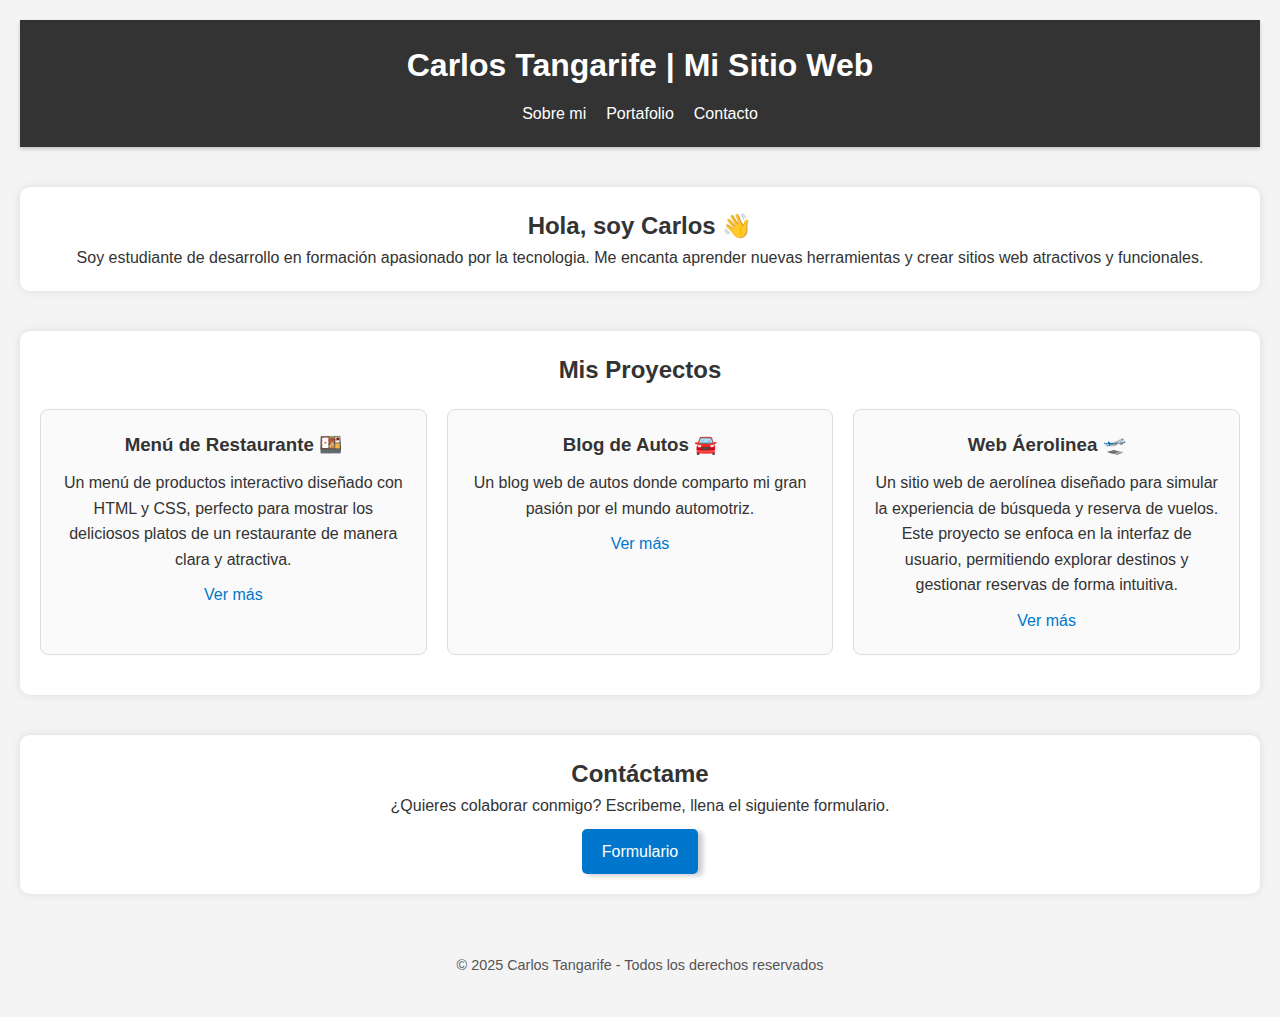
<file: index.html>
<!DOCTYPE html>
<html lang="es">
<head>
    <meta charset="UTF-8">
    <meta name="viewport" content="width=device-width, initial-scale=1.0">
    <meta name="description" content="Portafolio de Carlos Tangarife, desarrollador web en formación.">
    <title>Mi Sitio Web</title>
    <link rel="stylesheet" href="style.css">
</head>
<body>
    
    <!-- Encabezado -->
    <header>
        <h1> Carlos Tangarife | Mi Sitio Web</h1>
        <nav>
            <ul>
                <li><a href="#presentacion">Sobre mi</a></li>
                <li><a href="#portafolio">Portafolio</a></li>
                <li><a href="#contacto">Contacto</a></li>
            </ul>
        </nav>
    </header>
    <!-- Fin Encabezado -->

    <!-- Cuerpo de la pagina en secciones -->
    <main>

        <!-- Sección de presentación -->
        <section id="presentacion">
            <h2>Hola, soy Carlos 👋</h2>
            <p>Soy estudiante de desarrollo en formación apasionado por la tecnologia. Me encanta aprender nuevas herramientas y crear sitios web atractivos y funcionales.</p>
        </section>

        <!-- Seccion del portafolio -->
        <section id="portafolio">
        <h2>Mis Proyectos</h2>

        <!-- Contenedor de las tarjetas -->
        <div class="proyectos">

            <div class="tarjeta">
                <h3>Menú de Restaurante 🍱</h3>
                <p>Un menú de productos interactivo diseñado con HTML y CSS, perfecto para mostrar los deliciosos platos de un restaurante de manera clara y atractiva.</p>
                <a href="../Prueba-Desempeno-M2/Proyecto-1/index.html">Ver más</a>
            </div>

            <div class="tarjeta">
                <h3>Blog de Autos 🚘</h3>
                <p>Un blog web de autos donde comparto mi gran pasión por el mundo automotriz.</p>
                <a href="../Prueba-Desempeno-M2/Proyecto-2/index.html">Ver más</a>
            </div>

            <div class="tarjeta">
                <h3>Web Áerolinea 🛫</h3>
                <p>Un sitio web de aerolínea diseñado para simular la experiencia de búsqueda y reserva de vuelos. Este proyecto se enfoca en la interfaz de usuario, permitiendo explorar destinos y gestionar reservas de forma intuitiva.</p>
                <a href="../Prueba-Desempeno-M2/Proyecto-3/index.html">Ver más</a>
            </div>

        </div>

        </section>

        <!-- Sección de Contacto -->
        <section id="contacto">
            <h2>Contáctame</h2>
            <p>¿Quieres colaborar conmigo? Escribeme, llena el siguiente formulario.</p>
            <div class="contenedor-boton">
                <a href="../Prueba-Desempeno-M2/Pagina-Contacto/index.html" class="boton-contacto">Formulario</a>
            </div>
        </section>
    </main>

    <!-- Pie de Pagina -->
    <footer>
        <p>© 2025 Carlos Tangarife - Todos los derechos reservados</p>
    </footer>

</body>
</html>
</file>
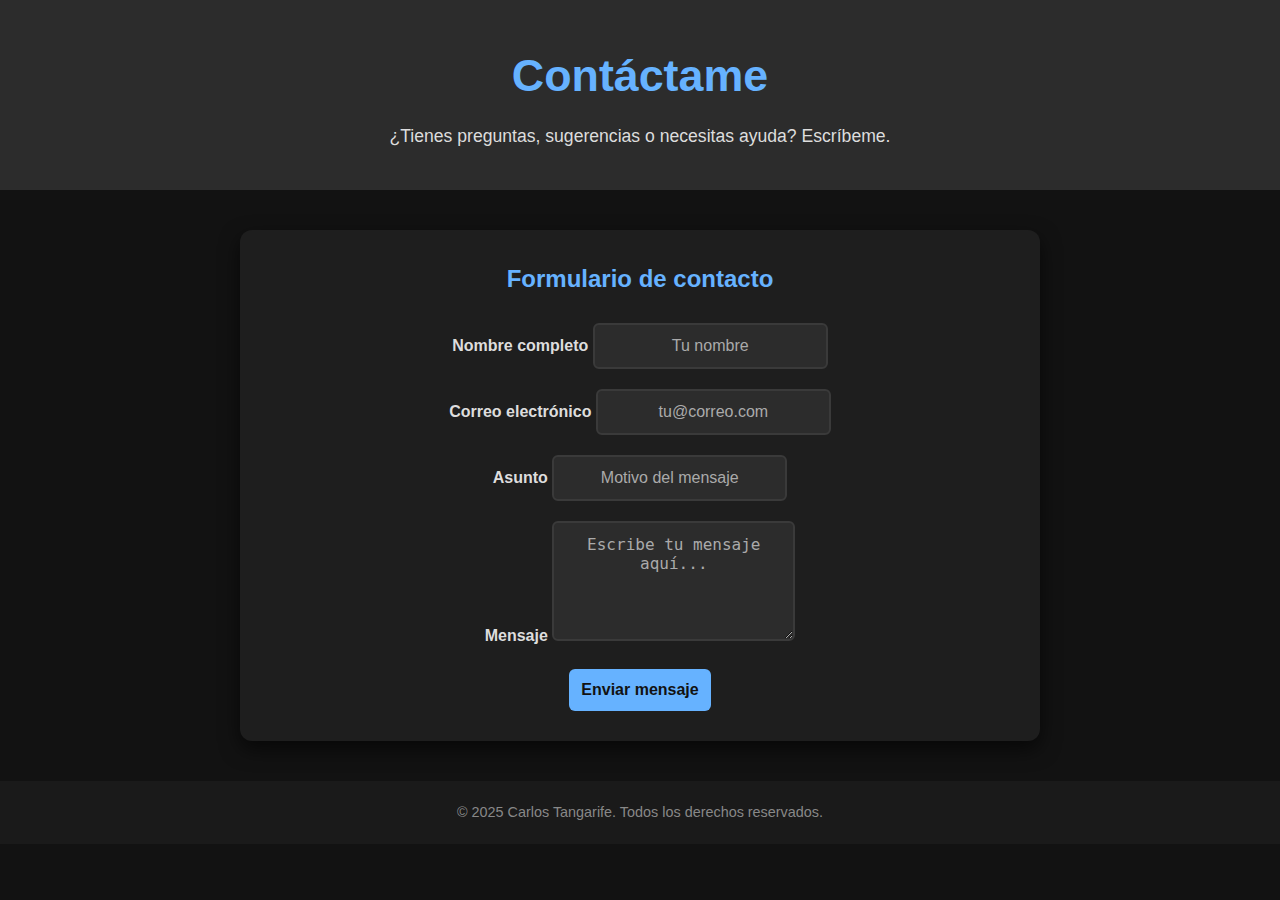
<file: Pagina-Contacto/index.html>
<!DOCTYPE html>
<html lang="es">
<head>
    <meta charset="UTF-8">
    <meta name="viewport" content="width=device-width, initial-scale=1.0">
    <title>Contáctame</title>
    <link rel="stylesheet" href="style.css">
</head>
<body>

    <header>
        <h1>Contáctame</h1>
        <p>¿Tienes preguntas, sugerencias o necesitas ayuda? Escríbeme.</p>
    </header>

    <main>

    <h2>Formulario de contacto</h2>
    <form action="#" method="post">

        <div>
            <label for="nombre">Nombre completo</label>
            <input type="text" id="nombre" name="nombre" placeholder="Tu nombre" required />
        </div>

        <div>
            <label for="email">Correo electrónico</label>
            <input type="email" id="email" name="email" placeholder="tu@correo.com" required />
        </div>

        <div>
            <label for="asunto">Asunto</label>
            <input type="text" id="asunto" name="asunto" placeholder="Motivo del mensaje" required />
        </div>

        <div>
            <label for="mensaje">Mensaje</label>
            <textarea id="mensaje" name="mensaje" placeholder="Escribe tu mensaje aquí..." required></textarea>
        </div>

        <button type="submit">Enviar mensaje</button>

    </form>
    </main>

    <footer>
    <p>&copy; 2025 Carlos Tangarife. Todos los derechos reservados.</p>
    </footer>
</body>
</html>
</file>
<file: style.css>
/* Reglaje Estilos */
*{
    margin: 0;
    padding: 0;
    box-sizing: border-box;    
    /* Quiero que todos mis contenedores no se vean sobrepasados por su contenido, bordes o padding. */
}

h2, h3, p{
    text-align: center;
}

/* Tipografia Web */
body{
    font-family: 'Segoe UI', Tahoma, Geneva, sans-serif;
    line-height: 1.6;
    background-color: #f4f4f4;
    color: #333;
    padding: 20px;
}

/* Encabezado */
header{
    background-color: #333;
    color: white;
    padding: 20px;
    text-align: center;
    box-shadow: 0 2px 4px rgba(0, 0, 0, 0.2);
    /* DezplX - DezplY - Difusión - Color */
}

/* Barra de Navegación */
nav ul{
    list-style: none;
    display: flex;
    justify-content: center;
    gap: 20px;
    margin-top: 10px;
}

nav a{
    color: white;
    text-decoration: none;
    transition: color 0.3 ease;
    /* Le digo a mi navegador que la transición no ocurra de golpe. */
    /* transition: propiedad duración tipo-de-transición; */
}

nav a:hover{
    color: #ff9800;
}

/* Secciones */
main section{
    margin: 40px 0;
    padding: 20px;
    background: white;
    border-radius: 10px;
    box-shadow: 0 0 10px rgba(0,0,0,0.1)
}

/* Portafolio */
.proyectos{
    display: grid;
    grid-template-columns: repeat(auto-fit,minmax(250px, 1fr));
    /* Agregame columnas(Si sobra espacio llena, de minimo y de max) */
    gap: 20px;
    margin-top: 20px;
}

.tarjeta{
    background-color: #fafafa;
    border: 1px solid #ddd;
    padding: 20px;
    border-radius: 8px;
    transition: transform 0.3s ease, box-shadow 0.3s ease;
    text-align: center;
    margin-bottom: 20px;
}

.tarjeta:hover{
    transform: scale(1.03);
    box-shadow: 0 4px 15px rgba(0,0,0,0.15);
}

.tarjeta h3{
    margin-bottom: 10px;
}

.tarjeta a{
    display: inline-block;
    margin-top: 10px;
    color: #0077cc;
    text-decoration: none;
    transition: color 0.3s ease
}

.tarjeta a:hover{
    color: #ff9800;
}

/* Boton de Contacto */
.contenedor-boton{
    display: flex;
    justify-content: center;
    align-items: center;
    margin-top: 10px;
}

.boton-contacto{
    display: inline-block;
    padding: 10px 20px;
    background-color: #0077cc;
    color: white;
    border-radius: 5px;
    text-decoration: none;
    transition: background-color 0.3s ease;
    box-shadow: 5px 2px 5px rgba(0, 0, 0, 0.2)
}

.boton-contacto:hover{
    background-color: #005fa3;
}

/* Píe de Pagina */
footer {
    text-align: center;
    padding: 20px;
    font-size: 0.9em;
    color: #555;
}

/* Adaptación de la pagina */
@media (max-width: 1024px) {
    nav ul {
    flex-direction: row;
    flex-wrap: wrap;
    /* Si es de 1024 o mas pequeña, la nav sigue en fila, */
    /* Pero los botones bajan a otra linea si no caben. */
    }
}

@media (max-width: 768px) {
    .proyectos {
    grid-template-columns: 1fr 1fr;}
    /* Si es de 760 o menos */
    /* Las tarjetas se veran en dos columnas */
}

@media (max-width: 480px) {
    nav ul {
    flex-direction: column;
    /* Se colocan uno debajo del otro */
    gap: 10px;
    }

    .proyectos {
    grid-template-columns: 1fr;
    }

    header h1 {
    font-size: 1.5em;
    }

}
</file>
<file: Pagina-Contacto/style.css>
:root {
    --fondo: #121212;
    --gris-oscuro: #1e1e1e;
    --gris: #2c2c2c;
    --gris-claro: #dddddd;
    --borde: #3a3a3a;
    --texto: #f0f0f0;
    --acento: #66b2ff;
    }

*{
    box-sizing: border-box;
    margin: 0;
    padding: 0;
}

body{
    font-family: 'Segoe UI', sans-serif;
    background-color: var(--fondo);
    color: var(--texto);
    line-height: 1.6;
}

header{
    background-color: var(--gris);
    padding: 40px 20px;
    text-align: center;
    color: var(--acento);
}

header h1{
    font-size: 2.8rem;
    margin-bottom: 10px;
}

header p{
    font-size: 1.1rem;
    color: var(--gris-claro);
}

main {
    max-width: 800px;
    margin: 40px auto;
    background: var(--gris-oscuro);
    padding: 30px;
    border-radius: 12px;
    box-shadow: 0 8px 20px rgba(0, 0, 0, 0.6);
    }

    main h2 {
    color: var(--acento);
    text-align: center;
    margin-bottom: 25px;
    }

    div{
        justify-content: center;
    }

    form {
    display: flex;
    flex-direction: column;
    gap: 20px;
    align-items: center;      
    }

    label {
    font-weight: bold;
    color: var(--gris-claro);
    }

    input, textarea {
    padding: 12px;
    border: 2px solid var(--borde);
    border-radius: 6px;
    font-size: 1rem;
    background-color: var(--gris);
    color: var(--texto);
    text-align: center;
    }

    input::placeholder,
    textarea::placeholder {
    color: #aaa;
    }

    input:focus,
    textarea:focus {
    outline: none;
    border-color: var(--acento);
    }

    textarea {
    resize: vertical;
    min-height: 120px;
    }

    button {
    background-color: var(--acento);
    color: var(--fondo);
    padding: 12px;
    border: none;
    border-radius: 6px;
    font-size: 1rem;
    font-weight: bold;
    cursor: pointer;
    transition: background-color 0.3s ease;
    }

    button:hover {
    background-color: #3399ff;
    }

    footer {
    background-color: #1a1a1a;
    color: #888;
    text-align: center;
    padding: 20px;
    margin-top: 40px;
    font-size: 0.9rem;
    }
</file>
